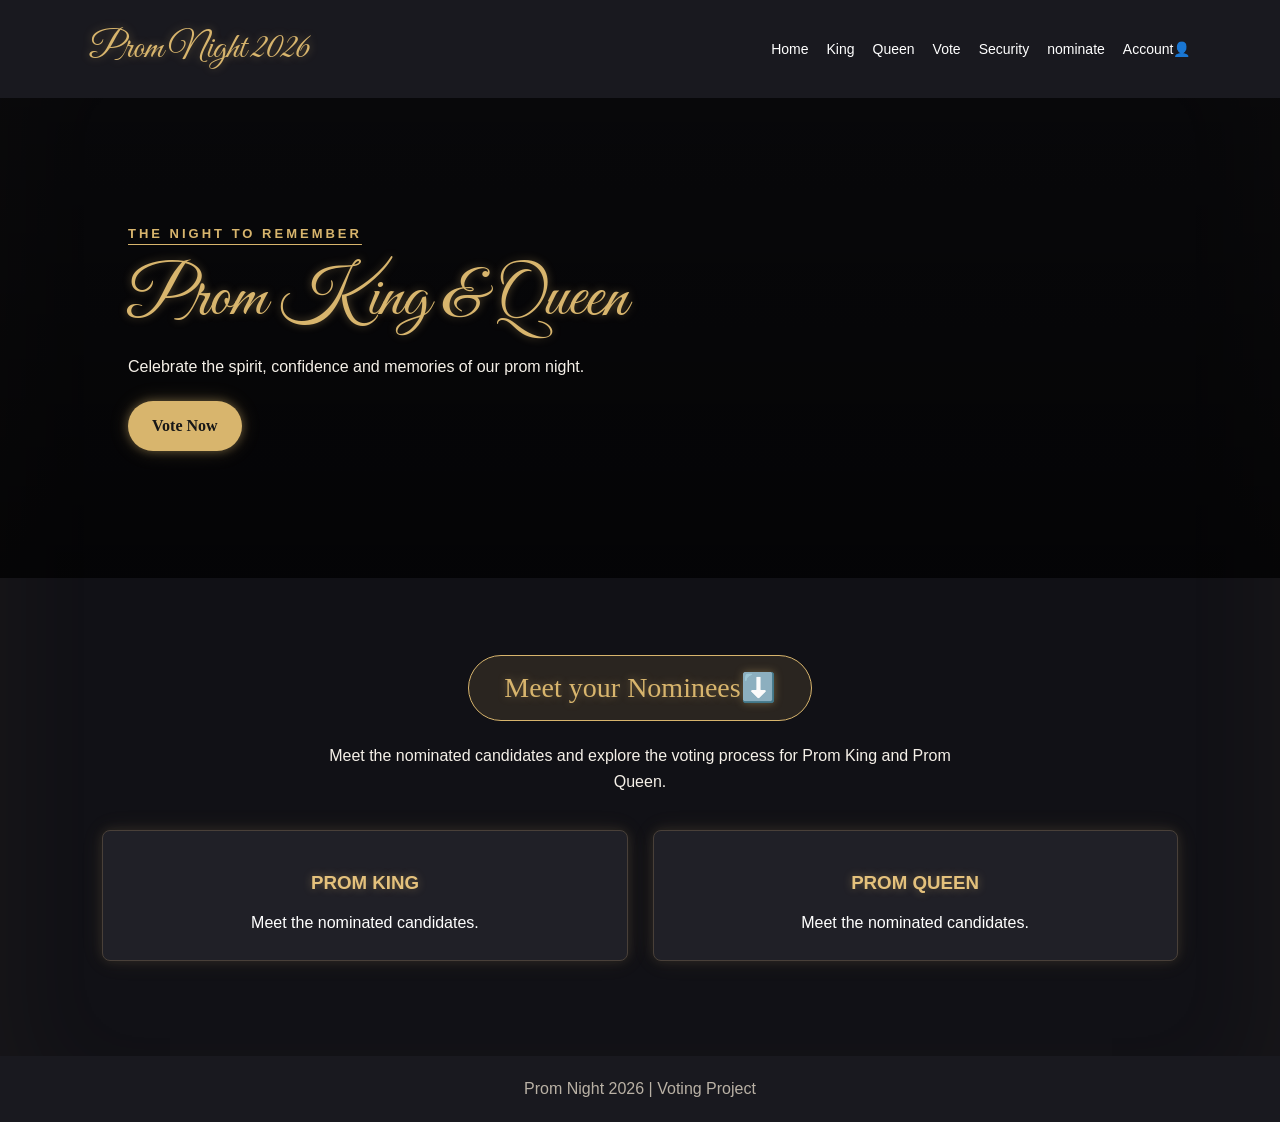
<file: index.html>
<!DOCTYPE html>
<html lang="en">
<head>
    <meta charset="UTF-8">
    <meta name="viewport" content="width=device-width, initial-scale=1.0">
    <title>Prom Night Voting</title>
    <link rel="stylesheet" href="style.css">
    <link href="https://fonts.googleapis.com/css2?family=Great+Vibes&display=swap" rel="stylesheet">
</head>
<body>

<header>
    <h2>Prom Night 2026</h2>
    <nav>
        <a href="index.html">Home</a>
        <a href="king.html">King</a>
        <a href="queen.html">Queen</a>
        <a href="ballot.html">Vote</a>
        <a href="security.html">Security</a>
        <a href="nominate.html">nominate</a>
        <a href="login.html">Account👤</a>
    </nav>
</header>

<section class="hero">
    <div class="hero-content">
        <p class="tagline">THE NIGHT TO REMEMBER</p>
        <h1>Prom King & Queen</h1>
        <p>Celebrate the spirit, confidence and memories of our prom night.</p>
        <a href="ballot.html" class="btn">Vote Now</a>
    </div>
</section>

<section class="intro">
    <h2 class="intro-title">Meet your Nominees⬇️</h2>
    <p>Meet the nominated candidates and explore the voting process for Prom King and Prom Queen.</p>

    <div class="cards">
        <a href="king.html" class="card">
            <h3>PROM KING </h3>
            <p>Meet the nominated candidates.</p>
        </a>

        <a href="queen.html" class="card">
            <h3>PROM QUEEN </h3>
            <p>Meet the nominated candidates.</p>
        </a>
    </div>
</section>

<footer>Prom Night 2026 | Voting Project</footer>

</body>
</html>
</file>
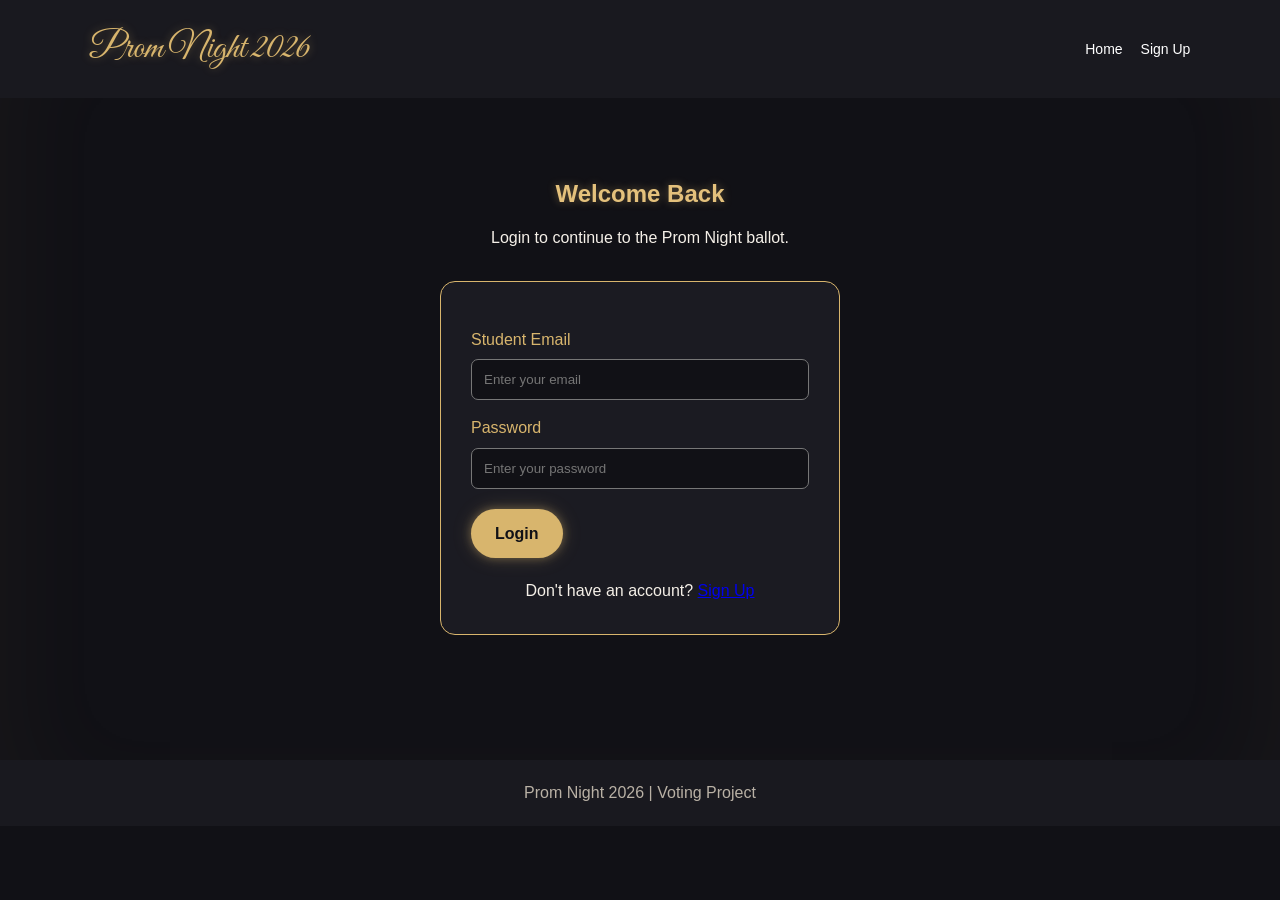
<file: login.html>
<!DOCTYPE html>
<html lang="en">
<head>
    <meta charset="UTF-8">
    <meta name="viewport" content="width=device-width, initial-scale=1.0">
    <title>Login | Prom Night 2026</title>
    <link rel="stylesheet" href="style.css">
    <link href="https://fonts.googleapis.com/css2?family=Great+Vibes&display=swap" rel="stylesheet">
</head>
<body>

<header>
    <h2>Prom Night 2026</h2>
    <nav>
        <a href="index.html">Home</a>
        <a href="signup.html">Sign Up</a>
    </nav>
</header>

<section class="intro">
    <h2>Welcome Back</h2>
    <p>Login to continue to the Prom Night ballot.</p>

    <div class="login-card">
        <form>
            <label>Student Email</label>
            <input type="email" placeholder="Enter your email" required>

            <label>Password</label>
            <input type="password" placeholder="Enter your password" required>

            <a href="index.html" class="btn">Login</a>
        </form>

        <p>Don't have an account?
            <a href="signup.html">Sign Up</a>
        </p>
    </div>
</section>

<footer>Prom Night 2026 | Voting Project</footer>

</body>
</html>
</file>
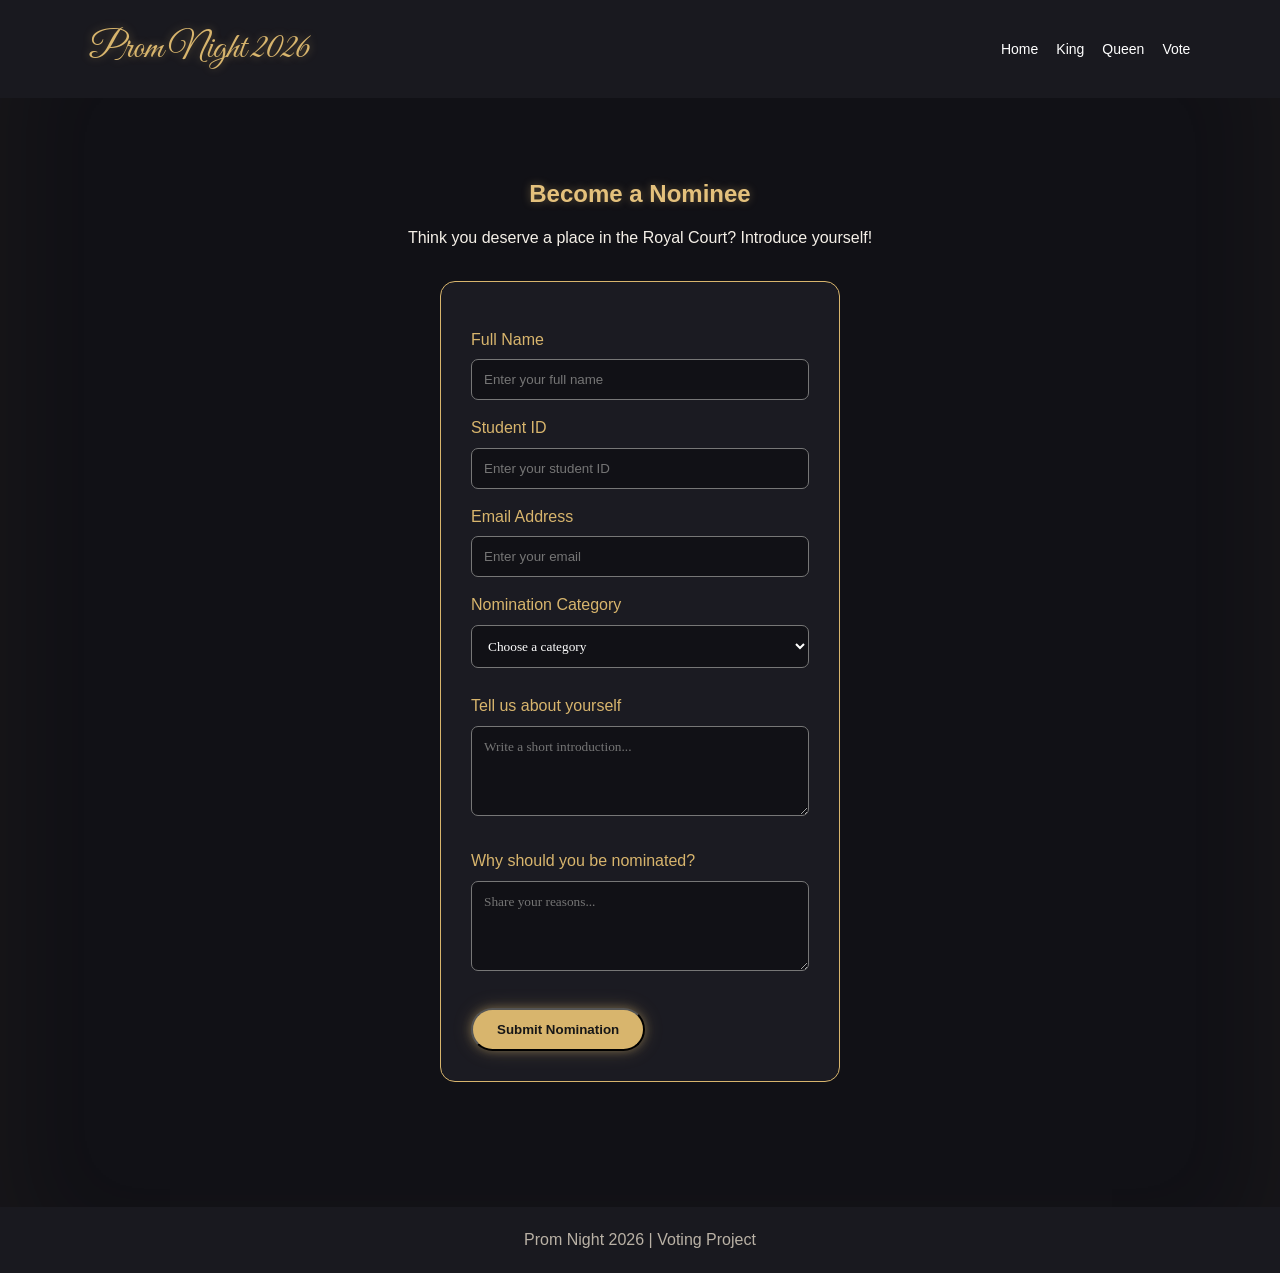
<file: nominate.html>
<!DOCTYPE html>
<html lang="en">
<head>
    <meta charset="UTF-8">
    <meta name="viewport" content="width=device-width, initial-scale=1.0">
    <title>Become a Nominee | Prom Night 2026</title>
    <link rel="stylesheet" href="style.css">
    <link href="https://fonts.googleapis.com/css2?family=Great+Vibes&display=swap" rel="stylesheet">
</head>
<body>

<header>
    <h2>Prom Night 2026</h2>
    <nav>
        <a href="index.html">Home</a>
        <a href="king.html">King</a>
        <a href="queen.html">Queen</a>
        <a href="ballot.html">Vote</a>
    </nav>
</header>

<section class="intro">
    <h2>Become a Nominee</h2>
    <p>Think you deserve a place in the Royal Court? Introduce yourself!</p>

    <div class="login-card">
        <form>
            <label>Full Name</label>
            <input type="text" placeholder="Enter your full name" required>

            <label>Student ID</label>
            <input type="text" placeholder="Enter your student ID" required>

            <label>Email Address</label>
            <input type="email" placeholder="Enter your email" required>

            <label>Nomination Category</label>
            <select required>
                <option value="">Choose a category</option>
                <option>Prom King</option>
                <option>Prom Queen</option>
            </select>

            <label>Tell us about yourself</label>
            <textarea rows="4" placeholder="Write a short introduction..." required></textarea>

            <label>Why should you be nominated?</label>
            <textarea rows="4" placeholder="Share your reasons..." required></textarea>

            <button type="button" class="btn"
            onclick="document.getElementById('message').style.display='block'">
                Submit Nomination
            </button>

            <p id="message" style="display:none; color:#d8b56d;">
                Demo Only! Your nomination has not been submitted.
            </p>
        </form>
    </div>
</section>

<footer>Prom Night 2026 | Voting Project</footer>

</body>
</html>
</file>
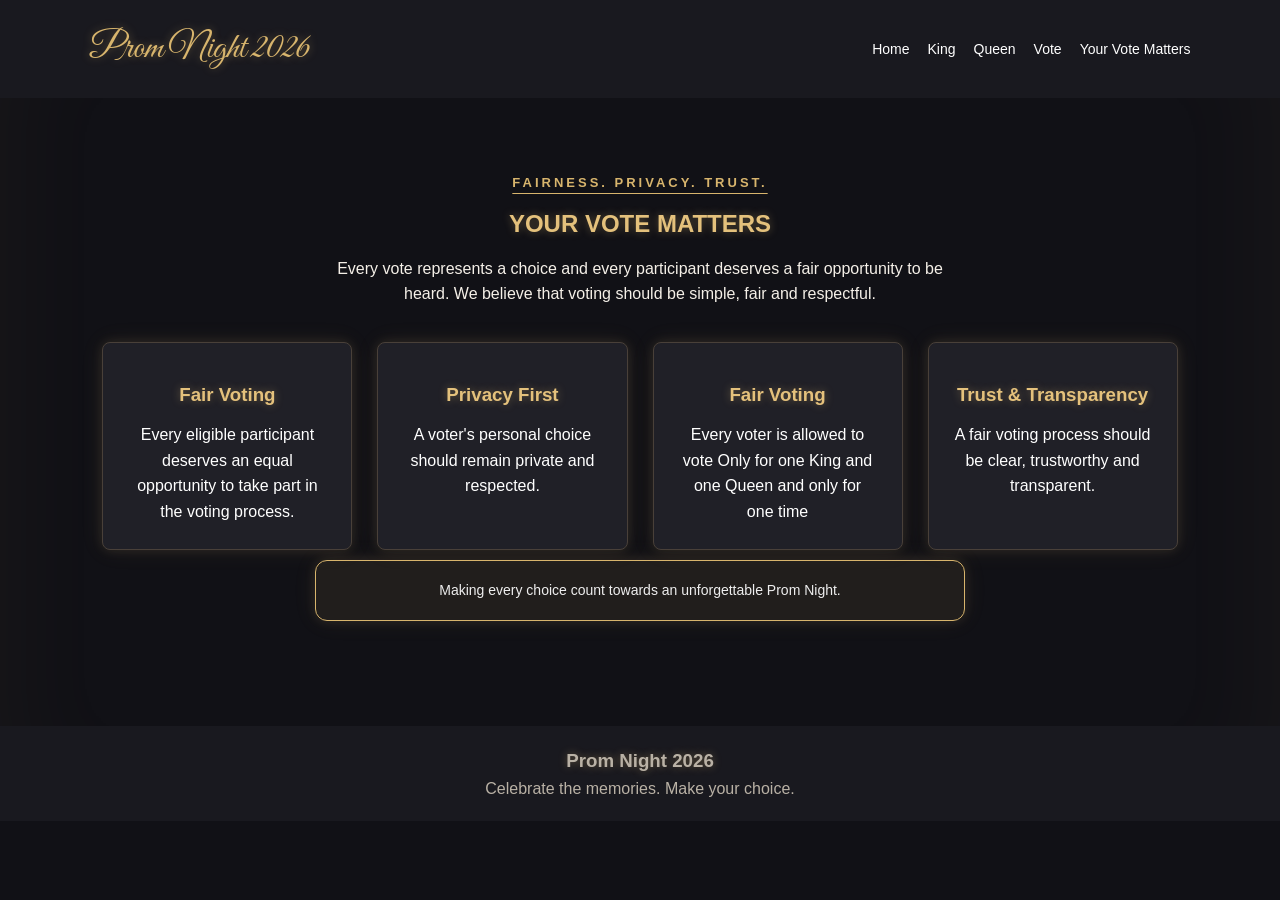
<file: security.html>
<!DOCTYPE html>
<html lang="en">
<head>
    <meta charset="UTF-8">
    <meta name="viewport" content="width=device-width, initial-scale=1.0">
    <title>Your Vote Matters</title>
    <link rel="stylesheet" href="style.css">
    <link href="https://fonts.googleapis.com/css2?family=Great+Vibes&display=swap" rel="stylesheet">
</head>
<body>

<header>
    <h2>Prom Night 2026</h2>
    <nav>
        <a href="index.html">Home</a>
        <a href="king.html">King</a>
        <a href="queen.html">Queen</a>
        <a href="ballot.html">Vote</a>
        <a href="security.html">Your Vote Matters</a>
    </nav>
</header>

<section class="intro">

    <p class="tagline">FAIRNESS. PRIVACY. TRUST.</p>

    <h1>YOUR VOTE MATTERS</h1>

    <p>
        Every vote represents a choice and every participant
        deserves a fair opportunity to be heard.
        We believe that voting should be simple, fair and respectful.
    </p>

    <div class="security-grid">

        <div class="card">
            <h3>Fair Voting</h3>
            <p>
                Every eligible participant deserves an equal
                opportunity to take part in the voting process.
            </p>
        </div>

        <div class="card">
            <h3>Privacy First</h3>
            <p>
                A voter's personal choice should remain private
                and respected.
            </p>
        </div>

        <div class="card">
            <h3>Fair Voting</h3>
            <p>
             Every voter is allowed to vote Only for one King and one Queen 
             and only for one time
            </p>
        </div>

        <div class="card">
            <h3>Trust & Transparency</h3>
            <p>
                A fair voting process should be clear,
                trustworthy and transparent.
            </p>
        </div>

    </div>

    <p class="notice">
        Making every choice count towards an unforgettable Prom Night.
    </p>

</section>

<footer>
    <h3>Prom Night 2026</h3>
    <p>Celebrate the memories. Make your choice.</p>
</footer>

</body>
</html>
</file>
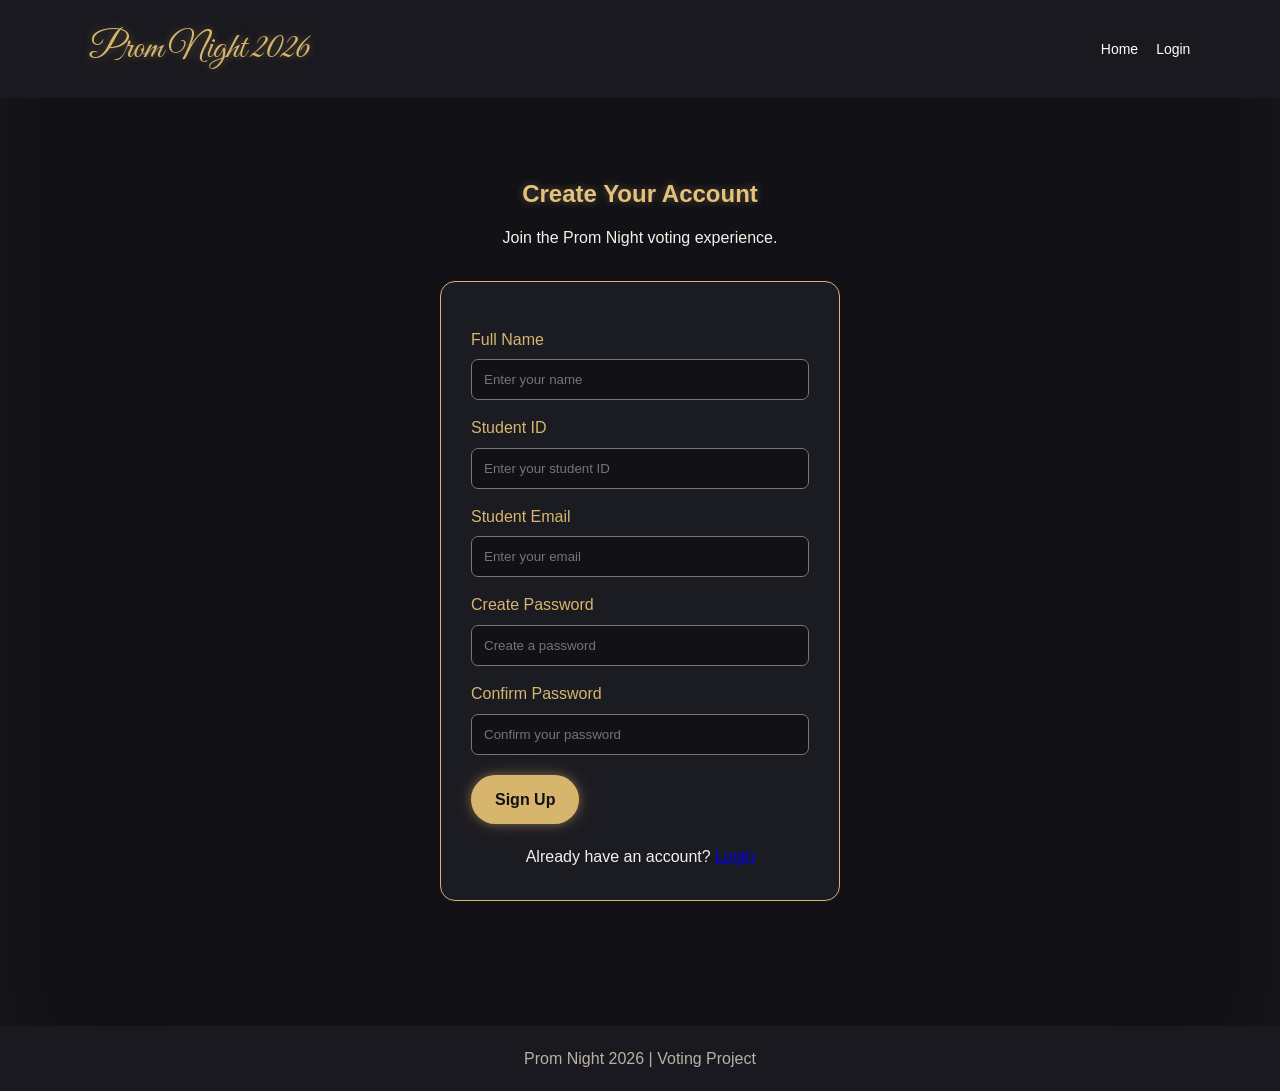
<file: signup.html>
<!DOCTYPE html>
<html lang="en">
<head>
    <meta charset="UTF-8">
    <meta name="viewport" content="width=device-width, initial-scale=1.0">
    <title>Sign Up | Prom Night 2026</title>
    <link rel="stylesheet" href="style.css">
    <link href="https://fonts.googleapis.com/css2?family=Great+Vibes&display=swap" rel="stylesheet">
</head>
<body>

<header>
    <h2>Prom Night 2026</h2>
    <nav>
        <a href="index.html">Home</a>
        <a href="login.html">Login</a>
    </nav>
</header>

<section class="intro">
    <h2>Create Your Account</h2>
    <p>Join the Prom Night voting experience.</p>

    <div class="login-card">
        <form>
            <label>Full Name</label>
            <input type="text" placeholder="Enter your name" required>

            <label>Student ID</label>
            <input type="text" placeholder="Enter your student ID" required>

            <label>Student Email</label>
            <input type="email" placeholder="Enter your email" required>

            <label>Create Password</label>
            <input type="password" placeholder="Create a password" required>

            <label>Confirm Password</label>
            <input type="password" placeholder="Confirm your password" required>

            <a href="index.html" class="btn">Sign Up</a>
        </form>

        <p>Already have an account?
            <a href="login.html">Login</a>
        </p>
    </div>
</section>

<footer>Prom Night 2026 | Voting Project</footer>

</body>
</html>
</file>
<file: style.css>
* {
    margin: 0;
    padding: 0;
    box-sizing: border-box;
}

body {
    font-family: Arial, sans-serif;
    background: #111116;
    color: #f5f0e8;
    line-height: 1.6;
}

header {
    background: #19191f;
    padding: 20px 7%;
    display: flex;
    justify-content: space-between;
    align-items: center;
    flex-wrap: wrap;
    gap: 15px;
}

header h2 {
    color: #d8b56d;
    font-family: 'Great Vibes', cursive;
    font-size: 36px;
    font-weight: normal;
    
}


nav {
    display: flex;
    flex-wrap: wrap;
    gap: 18px;
}

nav a {
    color: white;
    text-decoration: none;
    font-size: 14px;
}

nav a:hover {
    color: #d8b56d;
}

.hero {
    min-height: 480px;
    background:
        linear-gradient(rgba(0,0,0,0.55), rgba(0,0,0,0.75)),
        url("https://images.unsplash.com/photo-1511795409834-ef04bbd61622?w=1600")
        center/cover;
    display: flex;
    align-items: center;
    padding: 50px 10%;
}

.hero-content {
    max-width: 600px;
}

.hero h1 {
    font-family: 'Great Vibes', cursive;
    font-size: 68px;
    font-weight: normal;
    color: #d8b56d;
}

.tagline {
    color: #d8b56d;
    letter-spacing: 3px;
    font-size: 13px;
    font-weight: bold;
    text-decoration: underline;
    text-underline-offset: 6px;
}

.btn {
    display: inline-block;
    background: #d8b56d;
    color: #171717;
    padding: 12px 24px;
    margin-top: 22px;
    text-decoration: none;
    border-radius: 4px;
    font-weight: bold;
}

.intro {
    text-align: center;
    padding: 65px 8%;
}

.intro h1,
.intro h2 {
    color: #e4c17c;
    margin: 12px 0;
}

.intro > p {
    margin: 10px auto;
    max-width: 650px;
}

.cards,
.candidate-grid,
.security-grid {
    display: grid;
    grid-template-columns: repeat(auto-fit, minmax(220px, 1fr));
    gap: 25px;
    margin-top: 35px;
}

.card,
.candidate,
.ballot-box {
    background: #202027;
    padding: 25px;
    border: 1px solid #494039;
    border-radius: 8px;
}

.card {
    text-decoration: none;
    color: white;
}

.card:hover {
    border-color: #d8b56d;
}

.card h3,
.candidate h3 {
    color: #e4c17c;
    margin: 12px 0;
}

.candidate img {
    width: 100%;
    height: 260px;
    object-fit: cover;
    border-radius: 6px;
}

.ballot-box {
    max-width: 550px;
    margin: 30px auto;
    text-align: left;
}

.ballot-box h2 {
    margin-bottom: 15px;
}

.ballot-box label {
    display: block;
    padding: 10px;
    cursor: pointer;
}

.ballot-box input {
    margin-right: 10px;
    accent-color: #d8b56d;
}

hr {
    border: 1px solid #494039;
    margin: 20px 0;
}

.notice {
    background: #30291e;
    color: #e4c17c;
    padding: 15px;
    margin-top: 25px;
    border-radius: 5px;
    font-size: 14px;
}

footer {
    background: #19191f;
    color: #b9b1a5;
    text-align: center;
    padding: 20px;
    margin-top: 30px;
}

@media (max-width: 600px) {
    header {
        flex-direction: column;
        text-align: center;
    }

    nav {
        justify-content: center;
    }

    .hero h1 {
        font-size: 36px;
    }

    .intro {
        padding: 45px 6%;
    }
}
/* Ballot Page */

.ballot-container {
    width: 90%;
    max-width: 1100px;
    margin: 50px auto;
    text-align: center;
}

.ballot-container h1 {
    font-family: 'Great Vibes', cursive;
    font-size: 55px;
    color: #d8b56d;
}

.ballot-container h2 {
    color: #d8b56d;
    margin: 35px 0 20px;
}

.candidate-grid {
    display: grid;
    grid-template-columns: repeat(auto-fit, minmax(200px, 1fr));
    gap: 25px;
    margin: 25px 0 40px;
}

.vote-card {
    background: #201b29;
    border: 1px solid #d8b56d;
    border-radius: 30px;
    padding: 18px;
    color: white;
    cursor: pointer;
    transition: 0.3s;
}

.vote-card:hover {
    transform: translateY(-5px);
    border-color: #ffffff;
}

.vote-card img {
    width: 100%;
    height: 220px;
    object-fit: cover;
    border-radius: 8px;
}

.vote-card h3 {
    color: #d8b56d;
    margin: 15px 0;
}

.vote-card input {
    accent-color: #d8b56d;
    margin-right: 6px;
}

.notice {
    color: #e8c98b;
    margin: 20px auto;
    line-height: 1.6;
}

@media (max-width: 600px) {
    .ballot-container h1 {
        font-size: 42px;
    }

    .vote-card img {
        height: 190px;
    }
}
.hero .btn {
    font-family: Georgia, 'Times New Roman', Times, serif;
    font-size: 16px;
}
h1, h2, h3 {
    text-shadow: 0 0 8px rgba(216,181,109,0.4);
}
.card,
.candidate,
.ballot-box,
.vote-card,
.notice {
    box-shadow:
        0 0 12px rgba(216,181,109,0.12),
        0 0 24px rgba(216,181,109,0.08);
}
.card:hover,
.candidate:hover,
.vote-card:hover {
    box-shadow:
        0 0 18px rgba(216,181,109,0.35),
        0 0 40px rgba(216,181,109,0.15);
}
.btn {
    box-shadow:
        0 0 10px rgba(216,181,109,0.4),
        0 0 20px rgba(216,181,109,0.2);

    border-radius: 50px;
}

.btn:hover {
    box-shadow:
        0 0 20px rgba(216,181,109,0.7),
        0 0 40px rgba(216,181,109,0.4);
}
.candidate,
.vote-card {
    transition: all 0.3s ease;
}

.candidate:hover,
.vote-card:hover {
    box-shadow:
        0 0 15px rgba(216,181,109,0.5),
        0 0 30px rgba(216,181,109,0.3);
}
nav a {
    color: white;
    text-decoration: none;
    font-size: 14px;
    transition: 0.3s;
}

nav a:hover {
    color: #d8b56d;
    text-shadow: 0 0 10px #d8b56d;
}
body {
    font-family: Arial, sans-serif;
    background: #111116;
    color: #f5f0e8;
    line-height: 1.6;

    box-shadow: inset 0 0 120px rgba(216,181,109,0.05);
}
.page-navigation {
    display: flex;
    justify-content: center;
    gap: 20px;
    margin: 40px auto;
}
.intro .intro-title {
    display: inline-block;
    padding: 10px 35px;
    color: #d8b56d;
    border: 1px solid #d8b56d;
    background: rgba(216, 181, 109, 0.12);
    border-radius: 50px;
    font-family: Georgia, serif;
    font-size: 28px;
    font-weight: normal;
    margin: 12px 0;
}
.login-card {
    max-width: 400px;
    margin: 30px auto;
    padding: 30px;
    background: #1b1b22;
    border: 1px solid #d8b56d;
    border-radius: 15px;
    text-align: left;
}

.login-card label {
    display: block;
    color: #d8b56d;
    margin: 15px 0 7px;
}

.login-card input {
    width: 100%;
    padding: 12px;
    box-sizing: border-box;
    border: 1px solid #777;
    border-radius: 7px;
    background: #111116;
    color: white;
}

.login-card .btn {
    display: inline-block;
    margin-top: 20px;
    cursor: pointer;
}

.login-card p {
    text-align: center;
    margin-top: 20px;
}
.login-card a.btn {
    color: #111116;
    font-size: 16px;
    font-weight: bold;
    text-decoration: none;
}
.login-card select,
.login-card textarea {
    width: 100%;
    padding: 12px;
    box-sizing: border-box;
    border: 1px solid #777;
    border-radius: 7px;
    background: #111116;
    color: white;
    margin-bottom: 10px;
    font-family: Georgia, serif;
}

.login-card textarea {
    resize: vertical;
}

.login-card select:focus,
.login-card textarea:focus {
    border-color: #d8b56d;
    outline: none;
}
.account-info {
    display: flex;
    justify-content: flex-end;
    align-items: center;
    gap: 10px;
    color: #d8b56d;
    padding: 10px 25px;
}

.account-icon {
    font-size: 20px;
}

.notice {
    max-width: 650px;
    margin: 25px auto;
    padding: 18px;
    text-align: center;
    background: rgba(216, 181, 109, 0.08);
    border: 1px solid #d8b56d;
    border-radius: 12px;
    color: #eee;
}

.notice h3 {
    color: #d8b56d;
}
.vote-confirmation {
    text-align: center;
    margin: 25px auto;
}

.vote-confirmation summary {
    display: inline-block;
    cursor: pointer;
    list-style: none;
}

.vote-confirmation summary::-webkit-details-marker {
    display: none;
}

.vote-confirmation[open] .notice {
    display: block;
}
</file>
